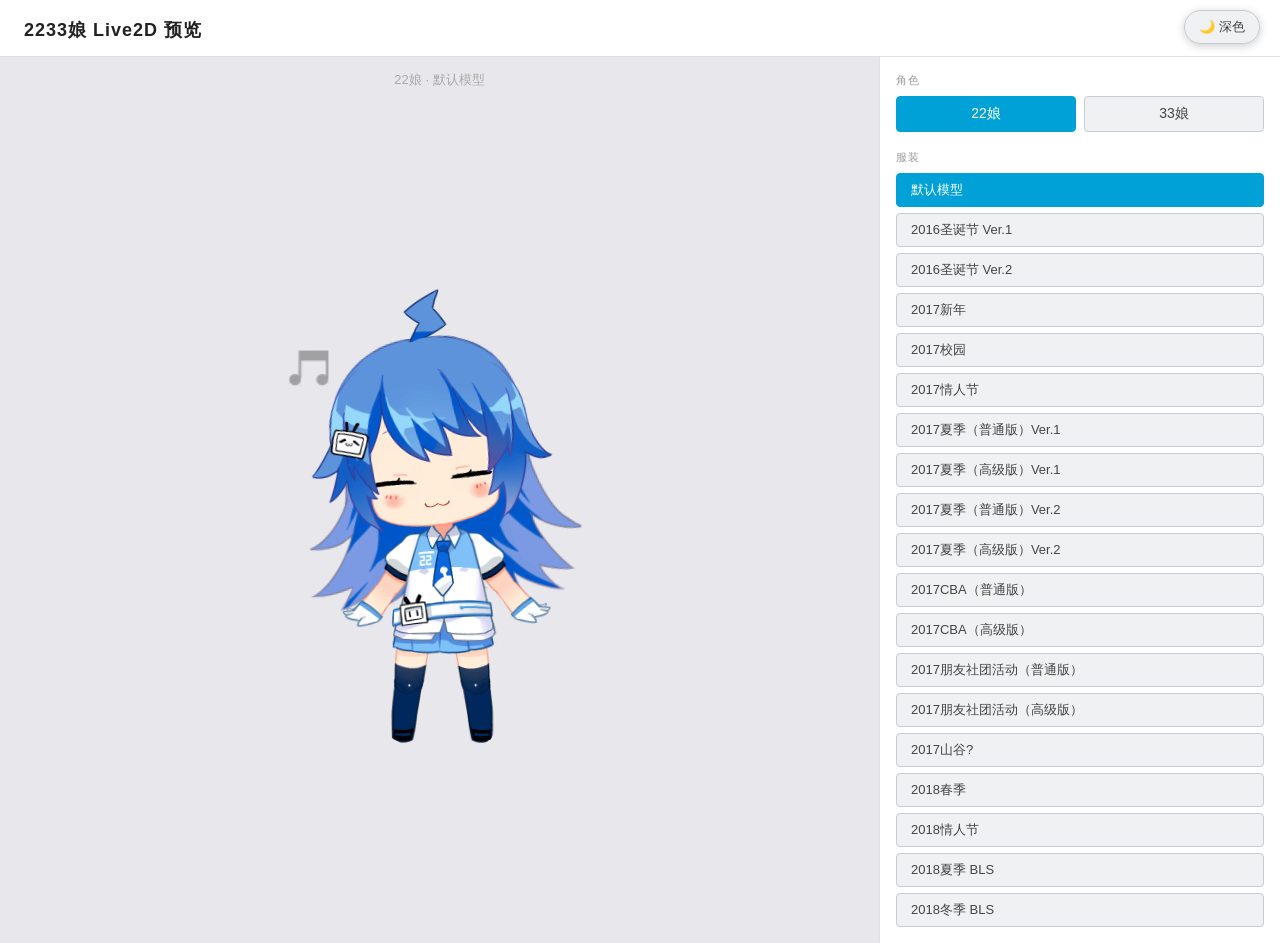
<file: index.html>
<!DOCTYPE html>
<html lang="zh-CN">

<head>
  <meta http-equiv="Content-Type" content="text/html" charset="utf-8">
  <link rel="shortcut icon" href="favicon.ico">
  <title>哔哩哔哩2233娘 Live2D 预览</title>
  <meta name="description" content="哔哩哔哩客户端中的所有2233官方liv2d模型" />
  <meta name="keywords" content="哔哩哔哩,bilibili,2233,live2d" />
  <style>
    /* ── CSS 变量 ── */
    :root,
    [data-theme="dark"] {
      --bg-body: #18191c;
      --bg-panel: #1a1d22;
      --bg-btn: #23262d;
      --border-main: #2a2d33;
      --border-btn: #3a3d44;
      --color-label: #888;
      --color-btn: #ccc;
      --color-title: #e0e0e0;
      --color-sub: #666;
      --bg-canvas: #0d0d0d;
    }

    [data-theme="light"] {
      --bg-body: #f4f5f7;
      --bg-panel: #ffffff;
      --bg-btn: #f0f1f3;
      --border-main: #dde0e6;
      --border-btn: #c8ccd4;
      --color-label: #999;
      --color-btn: #444;
      --color-title: #222;
      --color-sub: #aaa;
      --bg-canvas: #e8e8ec;
    }

    * {
      margin: 0;
      padding: 0;
      box-sizing: border-box;
    }

    body {
      background: var(--bg-body);
      font-family: "Microsoft YaHei", sans-serif;
      min-height: 100vh;
      display: flex;
      flex-direction: column;
      transition: background 0.2s;
    }

    h1 {
      padding: 18px 24px 14px;
      font-size: 18px;
      color: var(--color-title);
      background: var(--bg-panel);
      border-bottom: 1px solid var(--border-main);
      letter-spacing: 1px;
    }

    h1 span {
      font-size: 12px;
      color: var(--color-sub);
      margin-left: 10px;
      font-weight: normal;
    }

    /* ── 主布局 ── */
    .main {
      display: flex;
      flex: 1;
      overflow: hidden;
    }

    /* ── 左侧：预览区 ── */
    .preview {
      flex: 1;
      display: flex;
      flex-direction: column;
      align-items: center;
      justify-content: center;
      background: var(--bg-canvas);
      border-right: 1px solid var(--border-main);
      position: relative;
      min-height: 480px;
      transition: background 0.2s;
    }

    .preview-label {
      position: absolute;
      top: 14px;
      left: 50%;
      transform: translateX(-50%);
      font-size: 13px;
      color: var(--color-sub);
      white-space: nowrap;
      pointer-events: none;
    }

    canvas#live2d {
      display: block;
      /* 实际尺寸由 JS 控制，这里只做视觉居中 */
    }

    /* ── 右侧：控制区 ── */
    .controls {
      width: 400px;
      flex-shrink: 0;
      background: var(--bg-panel);
      overflow-y: auto;
      padding: 16px;
      display: flex;
      flex-direction: column;
      gap: 6px;
      transition: background 0.2s;
    }

    .controls .label {
      font-size: 11px;
      color: var(--color-label);
      margin-top: 8px;
      margin-bottom: 2px;
      text-transform: uppercase;
      letter-spacing: 0.5px;
    }

    .controls .label:first-child {
      margin-top: 0;
    }

    /* 角色切换 */
    .char-row {
      display: flex;
      gap: 8px;
      margin-bottom: 4px;
    }

    .char-btn {
      flex: 1;
      padding: 8px 0;
      border: 1px solid var(--border-btn);
      border-radius: 4px;
      background: var(--bg-btn);
      color: var(--color-btn);
      font-size: 14px;
      cursor: pointer;
      transition: all 0.15s;
      outline: none;
    }

    .char-btn:hover {
      border-color: #00a1d6;
      color: #00a1d6;
    }

    .char-btn.active {
      background: #00a1d6;
      border-color: #00a1d6;
      color: #fff;
    }

    .btn {
      width: 100%;
      padding: 7px 14px;
      border: 1px solid var(--border-btn);
      border-radius: 4px;
      background: var(--bg-btn);
      color: var(--color-btn);
      font-size: 13px;
      cursor: pointer;
      transition: all 0.15s;
      outline: none;
      text-align: left;
    }

    .btn:hover {
      border-color: #00a1d6;
      color: #00a1d6;
    }

    .btn.active {
      background: #00a1d6;
      border-color: #00a1d6;
      color: #fff;
    }

    /* ── 右下角主题切换 ── */
    .theme-toggle {
      position: fixed;
      right: 20px;
      top: 10px;
      padding: 7px 14px;
      border: 1px solid var(--border-btn);
      border-radius: 20px;
      background: var(--bg-btn);
      color: var(--color-btn);
      font-size: 13px;
      cursor: pointer;
      outline: none;
      box-shadow: 0 2px 8px rgba(0, 0, 0, 0.2);
      transition: all 0.15s;
      z-index: 9999;
      white-space: nowrap;
    }

    .theme-toggle:hover {
      border-color: #00a1d6;
      color: #00a1d6;
    }
  </style>
</head>

<body>
  <h1>2233娘 Live2D 预览</h1>
  <div class="main">
    <!-- 左：canvas -->
    <div class="preview">
      <div class="preview-label" id="previewLabel">加载中...</div>
      <canvas id="live2d" width="512" height="512"></canvas>
    </div>
    <!-- 右：控制 -->
    <div class="controls" id="controls">
      <span class="label">角色</span>
      <div class="char-row">
        <button class="char-btn active" data-char="22">22娘</button>
        <button class="char-btn" data-char="33">33娘</button>
      </div>
      <span class="label">服装</span>
      <!-- 模型按钮由 JS 渲染 -->
    </div>
  </div>
  <button class="theme-toggle" id="themeToggle"></button>
  <!-- 引入Live2D_JS -->
  <script type="text/javascript" src="res/js/live2d.js"></script>
  <script>
    // ── 模型列表 ──────────────────────────────────────────────────────────────
    const MODELS = [
      { key: 'default', label: '默认模型' },
      { key: '2016.xmas.1', label: '2016圣诞节 Ver.1' },
      { key: '2016.xmas.2', label: '2016圣诞节 Ver.2' },
      { key: '2017.newyear', label: '2017新年' },
      { key: '2017.school', label: '2017校园' },
      { key: '2017.vdays', label: '2017情人节' },
      { key: '2017.summer.normal.1', label: '2017夏季（普通版）Ver.1' },
      { key: '2017.summer.super.1', label: '2017夏季（高级版）Ver.1' },
      { key: '2017.summer.normal.2', label: '2017夏季（普通版）Ver.2' },
      { key: '2017.summer.super.2', label: '2017夏季（高级版）Ver.2' },
      { key: '2017.cba-normal', label: '2017CBA（普通版）' },
      { key: '2017.cba-super', label: '2017CBA（高级版）' },
      { key: '2017.tomo-bukatsu.low', label: '2017朋友社团活动（普通版）' },
      { key: '2017.tomo-bukatsu.high', label: '2017朋友社团活动（高级版）' },
      { key: '2017.valley', label: '2017山谷?' },
      { key: '2018.spring', label: '2018春季' },
      { key: '2018.lover', label: '2018情人节' },
      { key: '2018.bls-summer', label: '2018夏季 BLS' },
      { key: '2018.bls-winter', label: '2018冬季 BLS' },
    ]
    let currentChar = '22'
    let currentModel = 'default'
    // ── 渲染模型按钮 ──────────────────────────────────────────────────────────
    const controls = document.getElementById('controls')
    function renderModelBtns() {
      // 移除旧的模型按钮（保留角色行和 label）
      controls.querySelectorAll('.btn').forEach(el => el.remove())
      MODELS.forEach(m => {
        const btn = document.createElement('button')
        btn.className = 'btn' + (m.key === currentModel ? ' active' : '')
        btn.textContent = m.label
        btn.addEventListener('click', () => loadModel(currentChar, m.key))
        controls.appendChild(btn)
      })
    }
    // ── 加载模型 ──────────────────────────────────────────────────────────────
    function loadModel(char, modelKey) {
      currentChar = char
      currentModel = modelKey
      const path = `res/model/${char}/model.${modelKey}.json`
      document.getElementById('previewLabel').textContent =
        `${char}娘 · ${MODELS.find(m => m.key === modelKey)?.label ?? modelKey}`
      // 更新按钮状态
      controls.querySelectorAll('.btn').forEach((btn, i) => {
        btn.classList.toggle('active', MODELS[i].key === modelKey)
      })
      controls.querySelectorAll('.char-btn').forEach(btn => {
        btn.classList.toggle('active', btn.dataset.char === char)
      })
      loadlive2d('live2d', path)
    }
    // ── 角色切换 ──────────────────────────────────────────────────────────────
    controls.querySelectorAll('.char-btn').forEach(btn => {
      btn.addEventListener('click', () => loadModel(btn.dataset.char, currentModel))
    })
    // ── 主题切换 ──────────────────────────────────────────────────────────────
    const STORAGE_KEY = 'live2d_theme'
    const themeBtn = document.getElementById('themeToggle')
    function applyTheme(theme) {
      document.documentElement.setAttribute('data-theme', theme)
      themeBtn.textContent = theme === 'dark' ? '☀️ 浅色' : '🌙 深色'
    }
    function getInitialTheme() {
      const saved = localStorage.getItem(STORAGE_KEY)
      if (saved) return saved
      return window.matchMedia('(prefers-color-scheme: dark)').matches ? 'dark' : 'light'
    }
    applyTheme(getInitialTheme())
    themeBtn.addEventListener('click', () => {
      const next = document.documentElement.getAttribute('data-theme') === 'dark' ? 'light' : 'dark'
      applyTheme(next)
      localStorage.setItem(STORAGE_KEY, next)
    })
    window.matchMedia('(prefers-color-scheme: dark)').addEventListener('change', e => {
      if (!localStorage.getItem(STORAGE_KEY)) applyTheme(e.matches ? 'dark' : 'light')
    })
    // ── 初始化 ────────────────────────────────────────────────────────────────
    renderModelBtns()
    loadModel('22', 'default')
  </script>
</body>

</html>
</file>
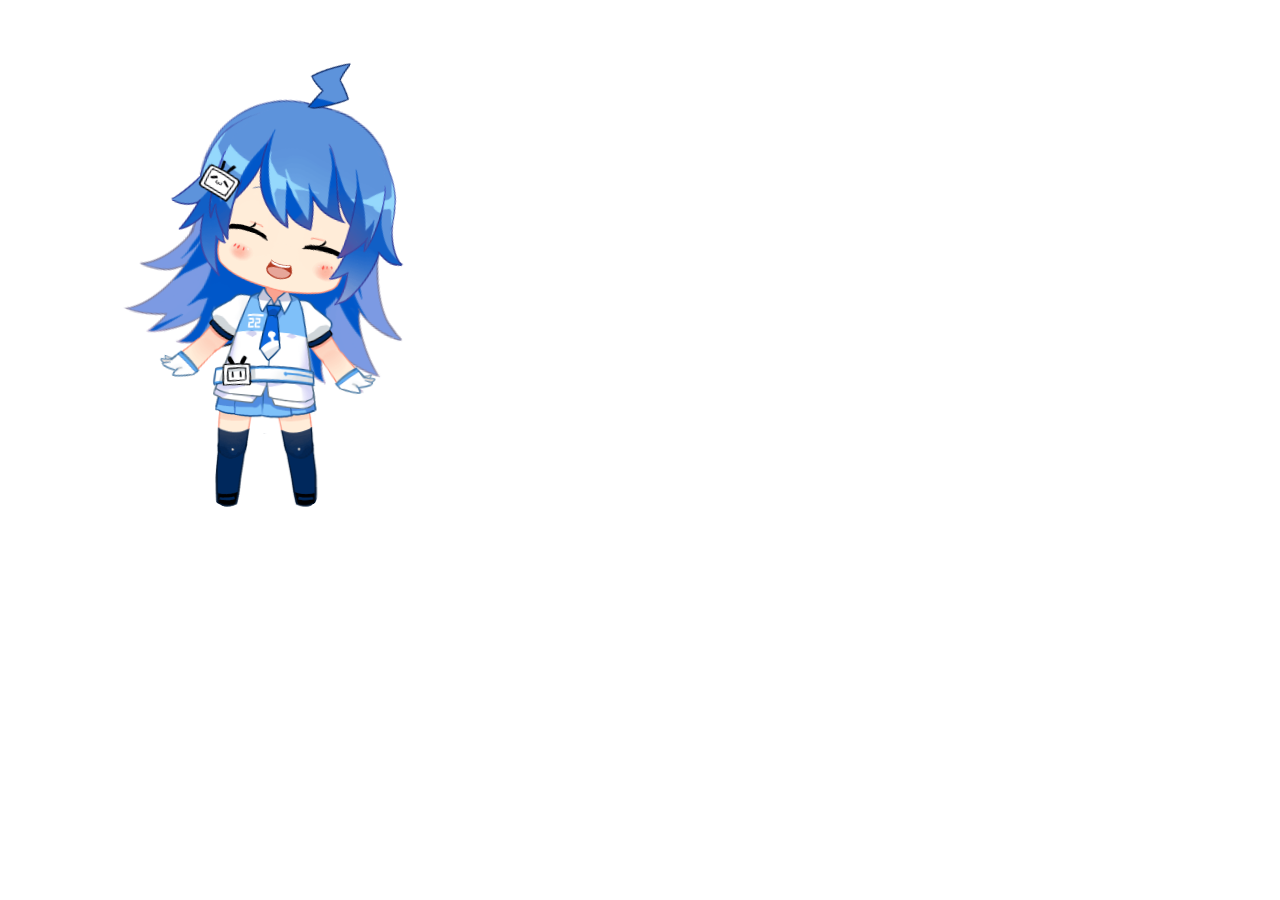
<file: demo.html>
<!DOCTYPE html>
<html>

<head>
    <meta charset="UTF-8" />
    <title>live2d测试</title>
    <script type="text/javascript" src="res/js/live2d.js"></script>
</head>

<body>
    <canvas id="live2d" width="512" height="512"></canvas>
    <script>loadlive2d("live2d", "res/model/22/model.default.json");</script>
</body>

</html>
</file>
